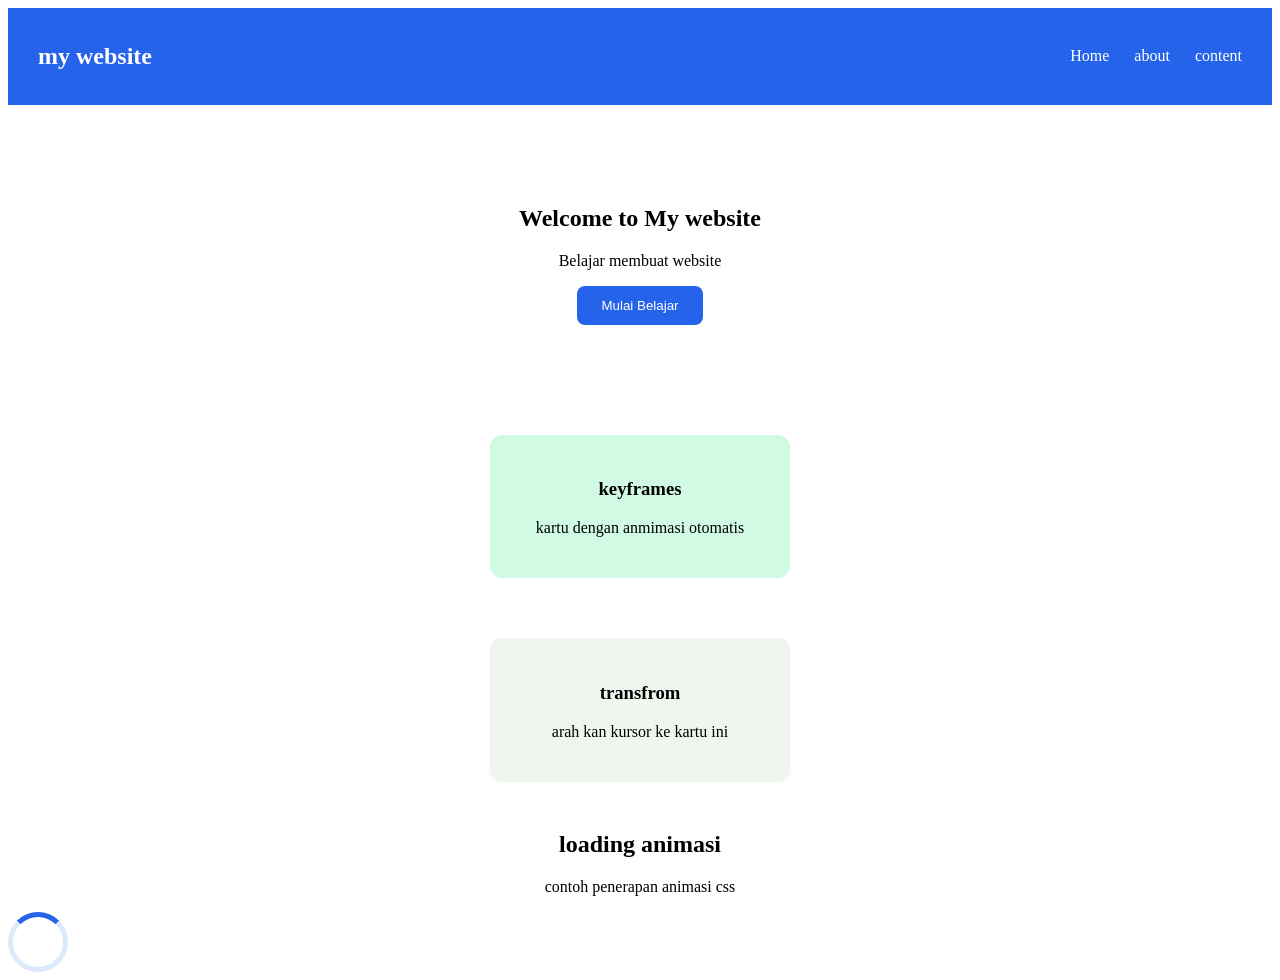
<file: INDEX.HTML>
<!DOCTYPE html>
<html lang="en">
<head>
    <meta charset="UTF-8">
    <meta name="viewport" content="width=device-width, initial-scale=1.0">
    <title>css flexbox</title>

    <link rel="stylesheet" href="SYTLE.CSS">
</head>
<body>
    <nav class="navbar">
<h2>my website</h2>

    <div class="nav-link">
        <a href="#">Home</a>
        <a href="#">about</a>
        <a href="#">content</a>

    </div>
    </nav>
    <section class="hero">
        <h1>Welcome to My website</h1>
        <p>Belajar membuat website</p>
        <button class="btn-transition">
            Mulai Belajar
        </button>
    </section>

    <section class="animation">
<div class="animation-card">
        <h3>keyframes</h3>
        <p>kartu dengan anmimasi otomatis</p>
    </div>
    </section>


    

    <section class="feature">
        <div class="feature-card">
            <h3>transfrom</h3>
            <p>arah kan kursor ke kartu ini</p>
        </div>
    </section>

    <section class="loading-section">
        <h2>loading animasi</h2>
        <p>contoh penerapan animasi css</p>
        <div class="loader"></div>


    </section>
</body>
</html>
</file>
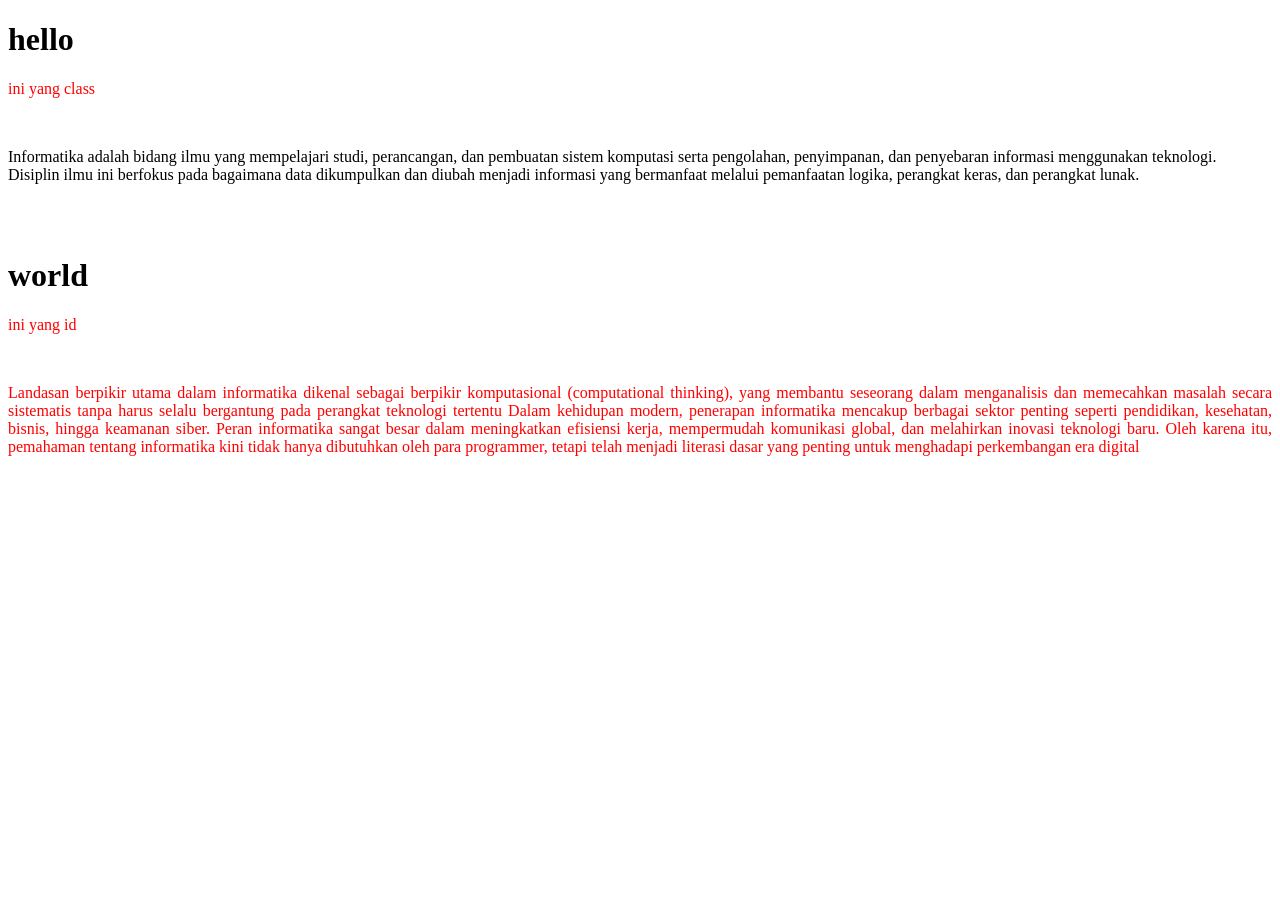
<file: dasarpenulisancss.html>
<!DOCTYPE html>
<html lang="en">
<head>
    <meta charset="UTF-8">
    <meta name="viewport" content="width=device-width, initial-scale=1.0">
    <title>Document</title>
    <link rel="stylesheet" href="dasarpenulisancss.css">
</head>
<body>
    <h1 class="judul">hello</h1>
    <p>ini yang class</p><br>
    <p class="satu merah"></p>Informatika adalah bidang ilmu yang mempelajari studi, perancangan, dan pembuatan sistem komputasi serta pengolahan, penyimpanan, dan penyebaran informasi menggunakan teknologi. Disiplin ilmu ini berfokus pada bagaimana data dikumpulkan dan diubah menjadi informasi yang bermanfaat melalui pemanfaatan logika, perangkat keras, dan perangkat lunak.</p>

    <br><br>
    <h1 id="judul">world</h1>
    <p>ini yang id</p> <br>
    <p>Landasan berpikir utama dalam informatika dikenal sebagai berpikir komputasional (computational thinking), yang membantu seseorang dalam menganalisis dan memecahkan masalah secara sistematis tanpa harus selalu bergantung pada perangkat teknologi tertentu Dalam kehidupan modern, penerapan informatika mencakup berbagai sektor penting seperti pendidikan, kesehatan, bisnis, hingga keamanan siber. Peran informatika sangat besar dalam meningkatkan efisiensi kerja, mempermudah komunikasi global, dan melahirkan inovasi teknologi baru. Oleh karena itu, pemahaman tentang informatika kini tidak hanya dibutuhkan oleh para programmer, tetapi telah menjadi literasi dasar yang penting untuk menghadapi perkembangan era digital</p>

    

    
</body>
</html>
</file>
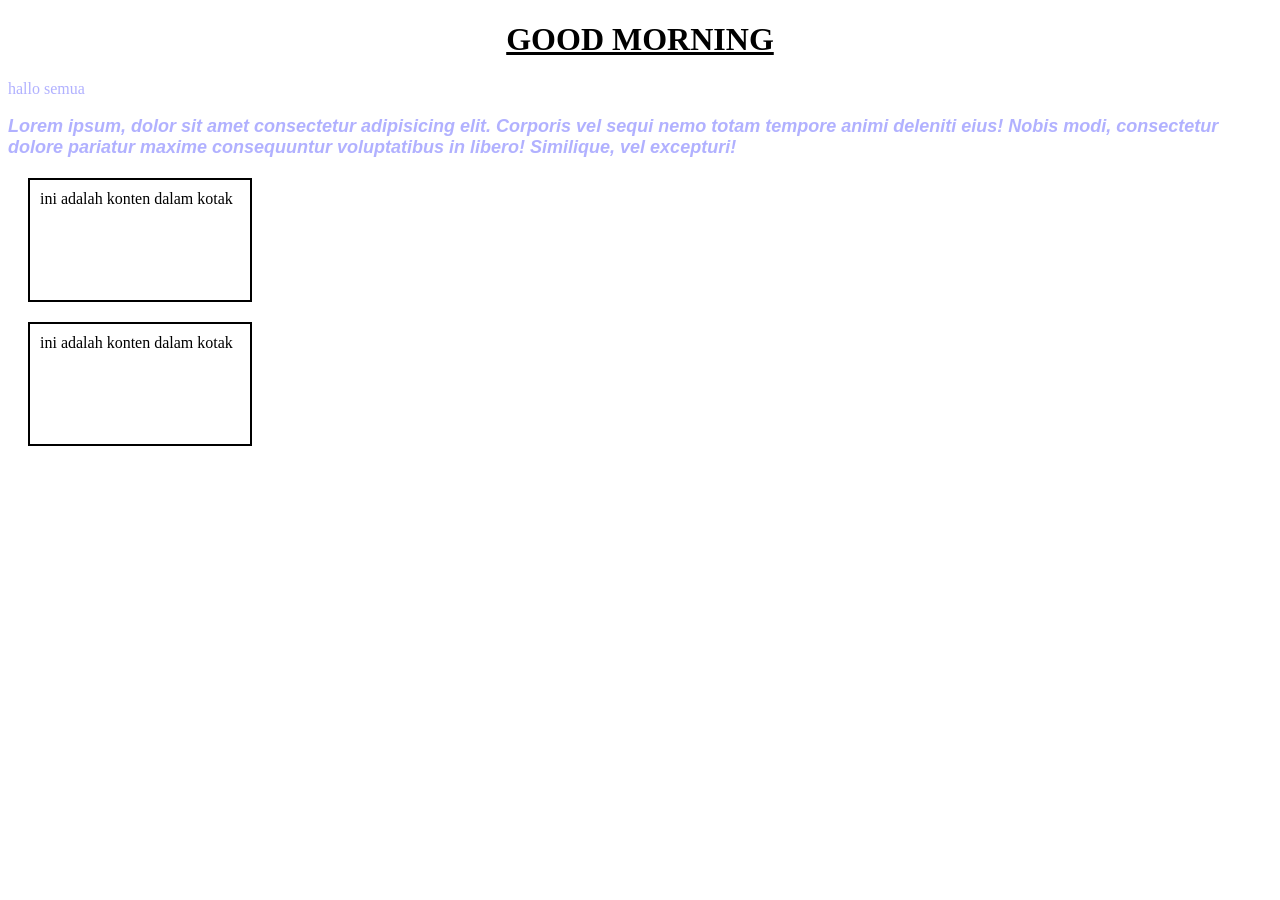
<file: properti.html>
<!DOCTYPE html>
<html lang="en">
<head>
    <meta charset="UTF-8">
    <meta name="viewport" content="width=, initial-scale=1.0">
    <title>Document</title>
    <link rel="stylesheet" href="properti.css">
</head>
<body>
    <h1>GOOD MORNING</h1>
    <p>hallo semua</p>
    <p class="satu">Lorem ipsum, dolor sit amet consectetur adipisicing elit. Corporis vel sequi nemo totam tempore animi deleniti eius! Nobis modi, consectetur dolore pariatur maxime consequuntur voluptatibus in libero! Similique, vel excepturi!</p>

    <div class="pertama">ini adalah konten dalam kotak</div>
    <div class="kedua"> ini adalah konten dalam kotak</div>
</body>
</html>
</file>
<file: SYTLE.CSS>
.navbar {
    display: flex;
    justify-content: space-between;
    align-items: center;
    padding: 15px 30px;
    background-color: #2563eb;
    color: white;

}

.nav-link {
    display: flex;
    gap: 25px;
}

.nav-link a {
    color: white;
    text-decoration: none;

}

.hero {
    text-align: center;
    padding: 80px 28px;
}

.btn-transition {
    padding: 12px 24px;
    background-color: #2563eb;
    color: white;
    border: none;
    border-radius: 8px;
    cursor: pointer;

    transition: background-color 0.3s;
}

.btn-transition:hover {
    background-color: red;
}

.btn-transition:hover {
    transform: scale(1.1);

}

.feature {
    display: flex;
    justify-content: center;
    padding: 30px;

}

.feature-card {
    width: 250px;
    padding: 25px;
    text-align: center;
    background-color: #eff6ef;
    border-radius: 12px;
    transition: transform 0.3s;

}

.feature-card:hover {
    transform: scale(1.1);
}

.animation {
    display: flex;
    justify-content: center;
    padding: 30px;

}

.animation-card {
    width: 250px;
    padding: 25px;
    text-align: center;
    background-color: #eff6ef;
    border-radius: 12px;
    transition: transform 0.3s;

}

.animation-card:hover {
    transform: scale(1.1);

}

.animation-card {
    width: 250px;
    padding: 25px;
    text-decoration: center;
    background-color: #d1fae5;
    border-radius: 12px;


}

@keyframes floating {
    from {
        transform: scale:(1.1);
        ;
    }

    to {
        transform: scale(1.1);
    }
}

.loading-section {
    text-align: center;
    padding: 50px 20 px;
}

.loader {
    width: 50px;
    height: 50px;
    margin-top: 50px auto;
    border: 5px solid #dbeafb;
    border-top: 5px solid #2563eb;
    border-radius: 50%;

    animation: spin 1s linier infinite;
}

@keyframes spin {
    from{
        transform: rotate(0deg);
    }

    to {
        transform: rotate(360deg);

    }
}
</file>
<file: dasarpenulisancss.css>
p{
    color : red ;
    font-size: 22 px ;
    text-align: justify;
    
}
{
}
</file>
<file: properti.css>
p{
    color : blue ;
    backgroud-color : red ;
    opacity: 0.3;



}h1 {
    text-align: center;
    text-decoration: underline;
    text-transform: capitalize;
    text-shadow: 2px 2px 5 px gray;
}

.satu{
    font-family: Arial, Helvetica, sans-serif;
    font-size: 18px;
    font-weight: bold;
    font-style: italic;

}
.pertama{
    width:200px ;
    height: 100px;  
    margin: 20px;
    padding: 10px;
    border: 2px solid black;
}
.kedua{
   width: 200px;
  height: 100px;
 margin: 20px;
 padding: 10px;
 border: 2px solid black;

}
img{
    border: 3px solidred;
    border-radius: 50%;
    outline: 2px dashed blue;
}
</file>
